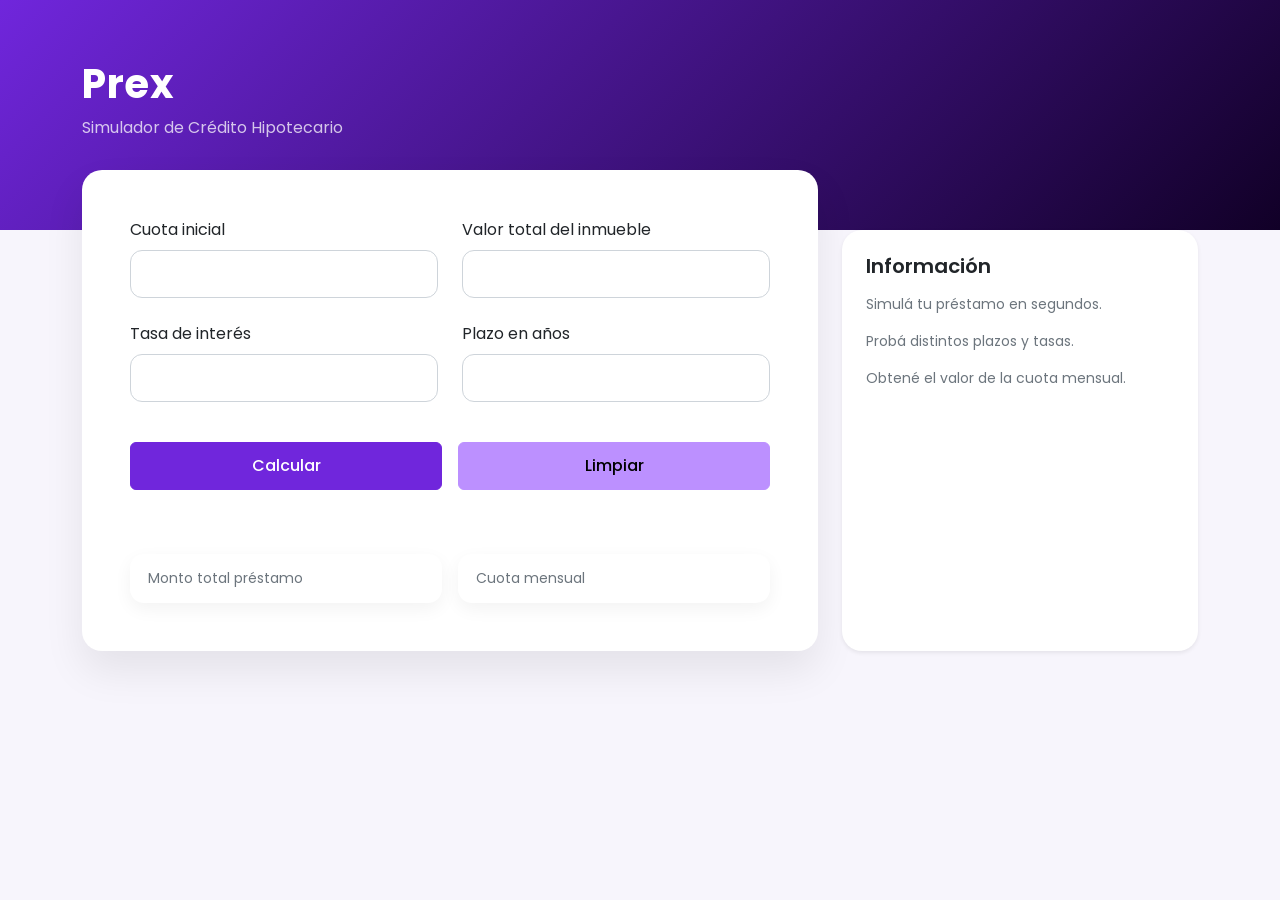
<file: index.html>
<!DOCTYPE html>
<html lang="en">

<head>
    <meta charset="UTF-8">
    <meta name="viewport" content="width=device-width, initial-scale=1.0">
    <title>Crédito Hipotecario</title>

    <link href="./bootstrap-5.2.3-dist/css/bootstrap.min.css" rel="stylesheet">
    <link href="./css/style.css" rel="stylesheet">

    <link href="https://fonts.googleapis.com/css2?family=Poppins:wght@300;400;500;600;700&display=swap" rel="stylesheet">

</head>


<body>

    <!-- HERO -->
    <section class="hero text-center text-lg-start">
        <div class="container">
            <h1 class="display-6 mb-2">Prex</h1>
            <p class="mb-0 opacity-75">Simulador de Crédito Hipotecario</p>
        </div>
    </section>



    <div class="container mb-5">

        <div class="row g-4 justify-content-center">

            <!-- FORM CARD -->
            <div class="col-lg-8">

                <div class="card main-card p-4 p-lg-5">

                    <form id="fMortgage" onsubmit="return calculateMortgage(event)">

                        <div class="row g-4">

                            <div class="col-md-6">
                                <label class="form-label">Cuota inicial</label>
                                <input class="form-control" id="fcuota" type="text">
                            </div>

                            <div class="col-md-6">
                                <label class="form-label">Valor total del inmueble</label>
                                <input class="form-control" id="fvalortotal" type="text">
                            </div>

                            <div class="col-md-6">
                                <label class="form-label">Tasa de interés</label>
                                <input class="form-control" id="finteres" type="text">
                            </div>

                            <div class="col-md-6">
                                <label class="form-label">Plazo en años</label>
                                <input class="form-control" id="fplazo" type="text">
                            </div>
                        </div>


                        <!-- BOTONES -->
                        <div class="row mt-4 g-3">
                            <div class="col-md">
                                <button class="btn btn-primary w-100" type="submit">
                                    Calcular
                                </button>
                            </div>
                            <div class="col-md">
                                <button class="btn btn-secondary w-100" type="button" onclick="resetearForm()">
                                    Limpiar
                                </button>
                            </div>
                        </div>

                    </form>


                    <!-- RESULTADOS -->
                    <div class="row mt-5 g-3">

                        <div class="col-md-6">
                            <div class="result-box d-flex justify-content-between align-items-center">
                                <span class="text-muted small">Monto total préstamo</span>
                                <output id="omontoprestamo" class="result-value"></output>
                            </div>
                        </div>

                        <div class="col-md-6">
                            <div class="result-box d-flex justify-content-between align-items-center">
                                <span class="text-muted small">Cuota mensual</span>
                                <output id="ocuota" class="result-value"></output>
                            </div>
                        </div>

                    </div>

                </div>
            </div>



            <!-- INFO -->
            <div class="col-lg-4">
                <div class="card p-4 h-100 shadow-sm">

                    <h5 class="fw-semibold mb-3">Información</h5>

                    <p class="text-muted small">Simulá tu préstamo en segundos.</p>
                    <p class="text-muted small">Probá distintos plazos y tasas.</p>
                    <p class="text-muted small">Obtené el valor de la cuota mensual.</p>

                </div>
            </div>

        </div>
    </div>


    <script src="./bootstrap-5.2.3-dist/js/bootstrap.min.js"></script>
    <script src="./js/mortgage.js"></script>

</body>
</html>
</file>
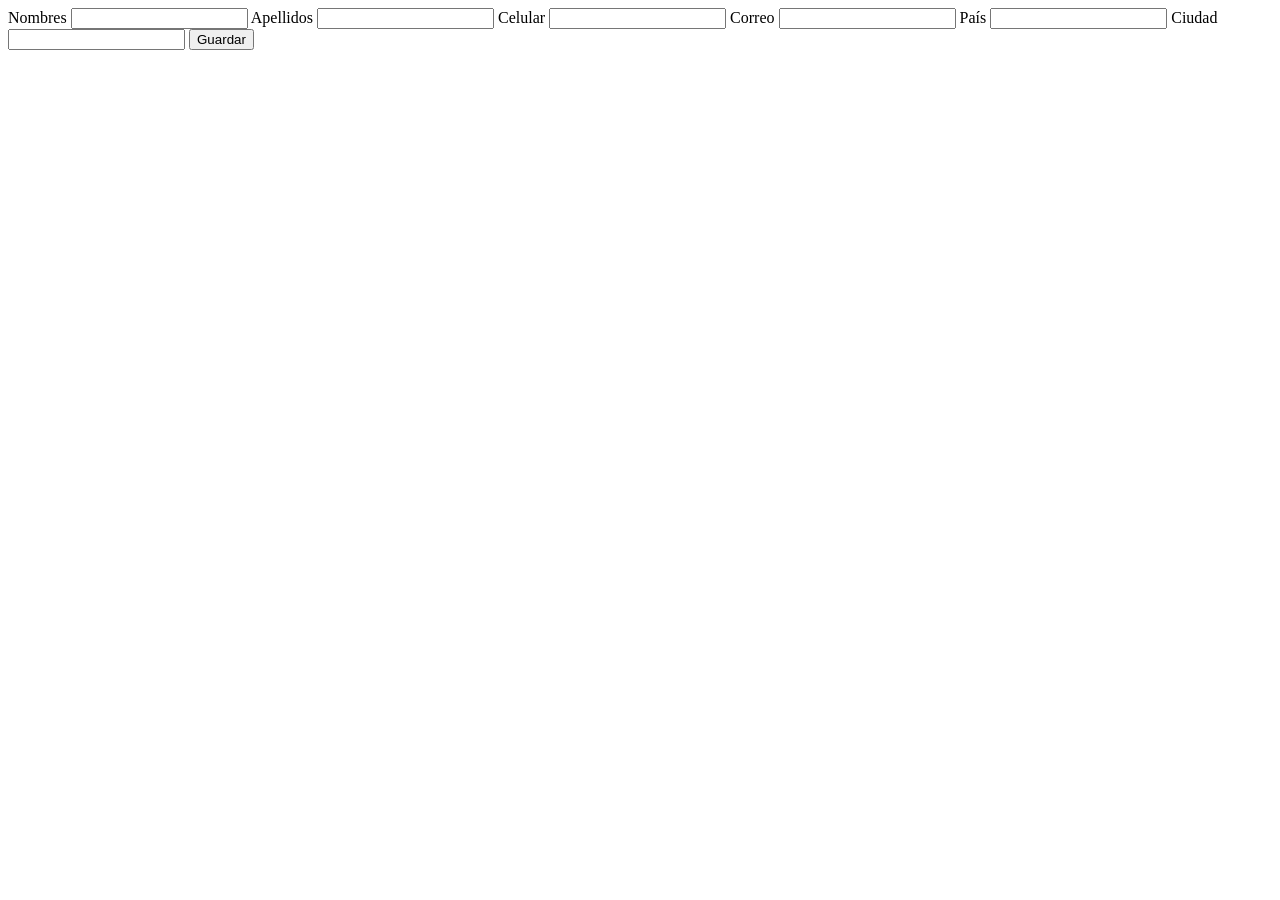
<file: views/contact.html>
<!DOCTYPE html>
<html lang="en">
<head>
    <meta charset="UTF-8">
    <meta name="viewport" content="width=device-width, initial-scale=1.0">
    <title>Contacto</title>
</head>

<body>
    <form action="" id="datosContacto" onsubmit="return saveContact(event)" method="get" target="_self">
        <label for="fnombres">Nombres</label>
        <input type="text" id="fnombres" name="">

        <label for="fapellidos">Apellidos</label>
        <input type="text" id="fapellidos" name="">

        <label for="fcelular">Celular</label>
        <input type="text" id="fcelular" name="">

        <label for="fcorreo">Correo</label>
        <input type="text" id="fcorreo" name="">

        <label for="fpais">País</label>
        <input type="text" id="fpais" name="">

        <label for="fciudad">Ciudad</label>
        <input type="text" id="fciudad" name="">

        <button type="submit">Guardar</button>
    </form>

    <script src="../js/contact.js"></script>
</body>

</html>
</file>
<file: css/style.css>
:root {
         --prex-primary: #7026DC;
         --prex-secondary: #BC90FF;
         --prex-dark: #110027;
         --prex-bg: #f7f5fc;
     }

     body {
         font-family: 'Poppins', sans-serif;
         background: var(--prex-bg);
     }

     /* ===== HERO HEADER ===== */
     .hero {
         background: linear-gradient(135deg, #7026DC, #110027);
         color: white;
         padding: 60px 0 90px;
     }

     .hero h1 {
         font-weight: 700;
         letter-spacing: .5px;
     }

     /* ===== CARD LOOK FINTECH ===== */
     .main-card {
         margin-top: -60px;
         border-radius: 20px;
         border: none;
         box-shadow: 0 20px 40px rgba(0, 0, 0, .08);
     }

     .card {
         border-radius: 20px;
         border: none;
     }

     /* ===== INPUTS ===== */
     .form-control {
         border-radius: 12px;
         height: 48px;
     }

     /* ===== BUTTONS ===== */
     .btn-primary {
         background-color: var(--prex-primary);
         border-color: var(--prex-primary);
         height: 48px;
         font-weight: 500;
     }

     .btn-primary:hover {
         background-color: var(--prex-dark);
         border-color: var(--prex-dark);
     }

     .btn-secondary {
         background-color: var(--prex-secondary);
         border-color: var(--prex-secondary);
         color: #000;
         height: 48px;
         font-weight: 500;
     }

     /* ===== RESULT BOXES (estilo dashboard) ===== */
     .result-box {
         background: white;
         border-radius: 14px;
         padding: 14px 18px;
         box-shadow: 0 6px 18px rgba(0, 0, 0, .05);
     }

     .result-value {
         color: var(--prex-primary);
         font-weight: 600;
         font-size: 1.25rem;
     }

     /* pequeña transición pro */
     .card,
     .btn,
     .form-control {
         transition: .2s ease;
     }
</file>
